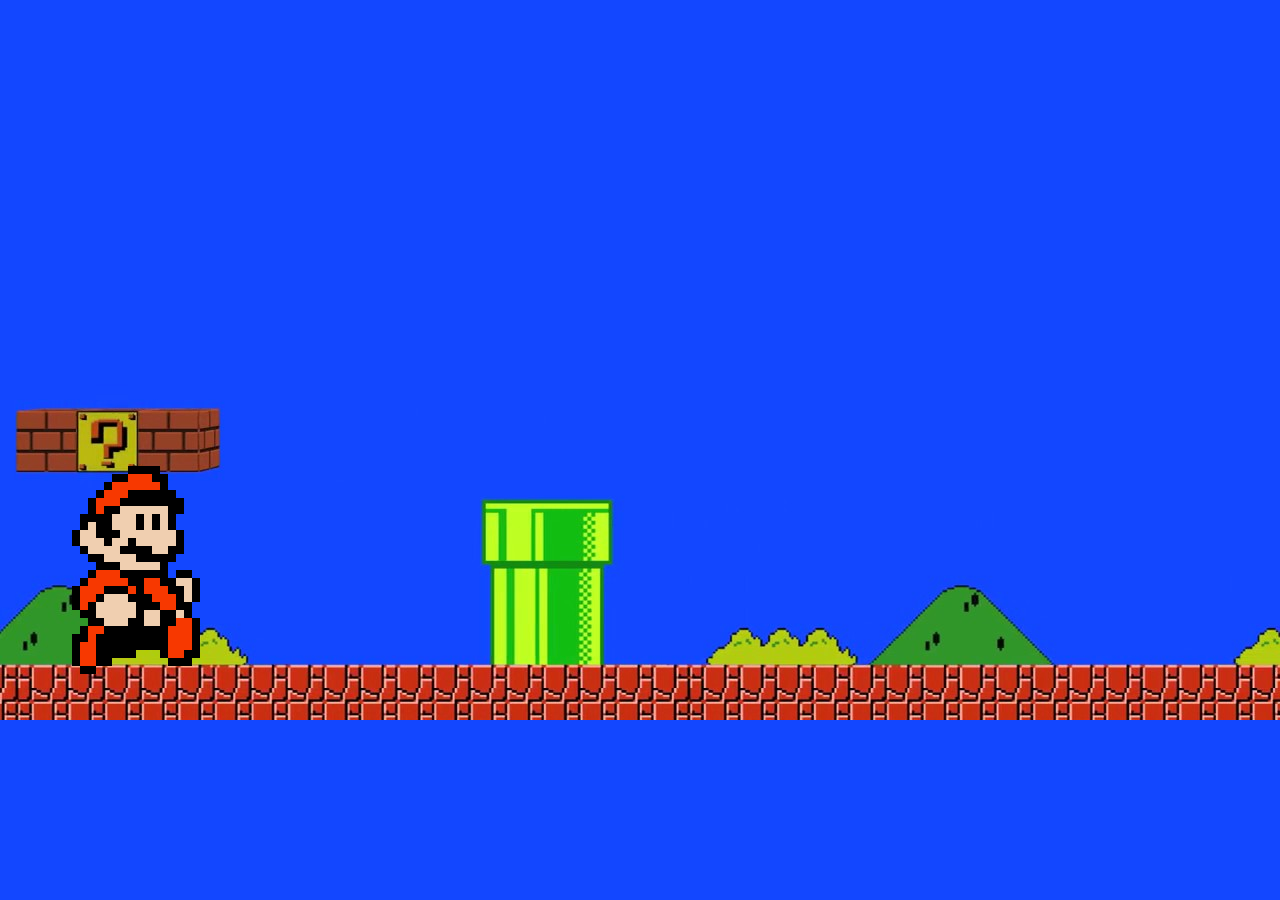
<file: ESTACAO-HACK/index.html>
<!DOCTYPE html>
<html lang="en">

<head>
    <meta charset="UTF-8">
    <meta name="viewport" content="width=device-width, initial-scale=1.0">
    <meta http-equiv="X-UA-Compatible" content="ie=edge">
    <title>Document</title>
    <link rel="stylesheet" href="css/estilo.css">

</head>

<body>
    <div>
        <img src="images/mario.png" alt="">
    </div>
</body>

</html>
</file>
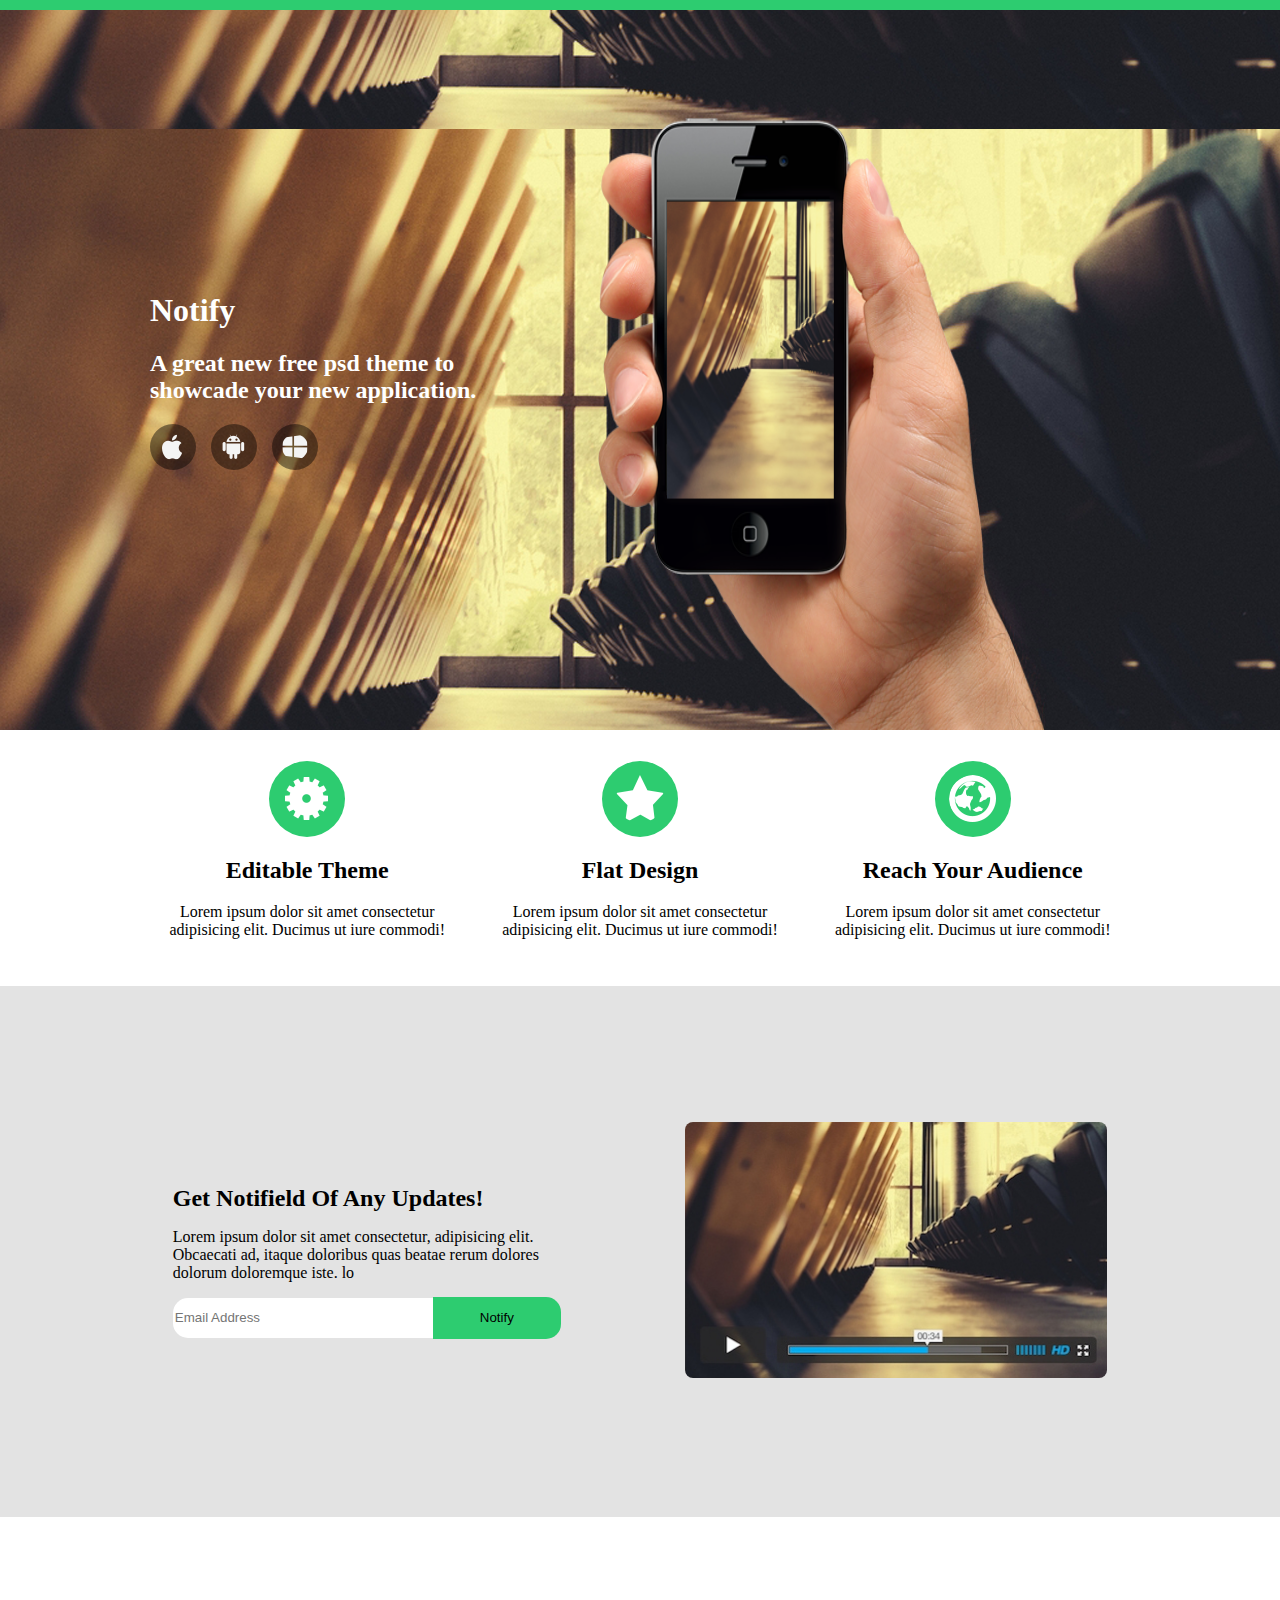
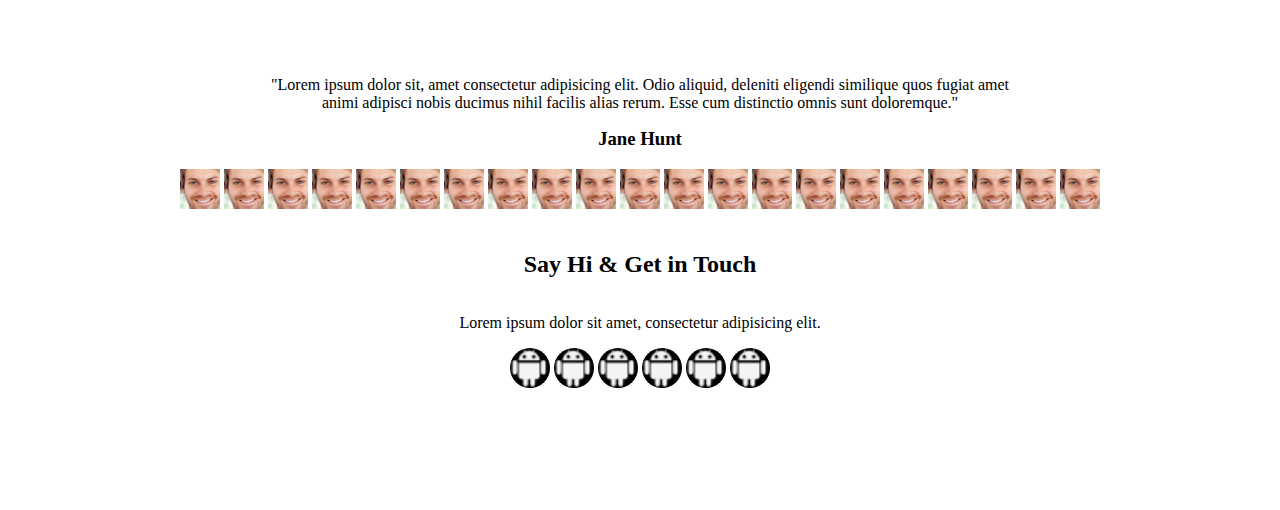
<file: ESTACAO-PSD/index.html>
<!DOCTYPE html>
<html lang="en">

<head>
    <meta charset="UTF-8">
    <meta name="viewport" content="width=device-width, initial-scale=1.0">
    <meta http-equiv="X-UA-Compatible" content="ie=edge">
    <link rel="stylesheet" href="css/estilo.css">
    <title>Document</title>
</head>

<body>
    <header></header>
    <section id="topo">
        <!-- <img src="./images/banner.png" alt=""> -->
        <div id="title">
            <div class="textTitle">
                <h1>Notify</h1>
                <h2>A great new free psd theme to showcade your new application.</h2>
            </div>

            <div class="imgTitle">

                <img src="./images/icone-ios.png" alt="">
                <img src="./images/icone-android.png" alt="">
                <img src="./images/icone-windows.png" alt="">
            </div>
        </div>
        <div class="hand">
            <img src="./images/hand.png" alt="">
        </div>
    </section>
    <section id="segundoTitle">
        <div>
            <img src="./images/icone1.png" alt="">
            <h2>Editable Theme</h2>
            <p>Lorem ipsum dolor sit amet consectetur adipisicing elit. Ducimus ut iure commodi!</p>
        </div>
        <div>
            <img src="./images/icone2.png" alt="">
            <h2>Flat Design</h2>
            <p>Lorem ipsum dolor sit amet consectetur adipisicing elit. Ducimus ut iure commodi!</p>
        </div>
        <div>
            <img src="./images/icone3.png" alt="">
            <h2>Reach Your Audience</h2>
            <p>Lorem ipsum dolor sit amet consectetur adipisicing elit. Ducimus ut iure commodi!</p>
        </div>
    </section>
    <section id="terceiroTitle">
        <div id="input">
            <h2>Get Notifield Of Any Updates!</h2>
            <p>Lorem ipsum dolor sit amet consectetur, adipisicing elit. Obcaecati ad, itaque doloribus quas beatae rerum dolores
                dolorum doloremque iste. lo</p>
            <div class="divInput">
                <input type="text" placeholder="Email Address">
                <button>Notify</button>
            </div>
        </div>
        <div>
            <img src="./images/video.jpg" alt="">
        </div>
    </section>
    <section id="quartoTitle">
        <p>"Lorem ipsum dolor sit, amet consectetur adipisicing elit. Odio aliquid, deleniti eligendi similique quos fugiat amet
            animi adipisci nobis ducimus nihil facilis alias rerum. Esse cum distinctio omnis sunt doloremque."</p>
        <h3>Jane Hunt</h3>
        <div>
            <img src="images/pessoa1.jpg" alt="pessoa">
            <img src="images/pessoa1.jpg" alt="pessoa">
            <img src="images/pessoa1.jpg" alt="pessoa">
            <img src="images/pessoa1.jpg" alt="pessoa">
            <img src="images/pessoa1.jpg" alt="pessoa">
            <img src="images/pessoa1.jpg" alt="pessoa">
            <img src="images/pessoa1.jpg" alt="pessoa">
            <img src="images/pessoa1.jpg" alt="pessoa">
            <img src="images/pessoa1.jpg" alt="pessoa">
            <img src="images/pessoa1.jpg" alt="pessoa">
            <img src="images/pessoa1.jpg" alt="pessoa">
            <img src="images/pessoa1.jpg" alt="pessoa">
            <img src="images/pessoa1.jpg" alt="pessoa">
            <img src="images/pessoa1.jpg" alt="pessoa">
            <img src="images/pessoa1.jpg" alt="pessoa">
            <img src="images/pessoa1.jpg" alt="pessoa">
            <img src="images/pessoa1.jpg" alt="pessoa">
            <img src="images/pessoa1.jpg" alt="pessoa">
            <img src="images/pessoa1.jpg" alt="pessoa">
            <img src="images/pessoa1.jpg" alt="pessoa">
            <img src="images/pessoa1.jpg" alt="pessoa">
        </div>
        <h2>Say Hi & Get in Touch</h2>
        <p>Lorem ipsum dolor sit amet, consectetur adipisicing elit.</p>
        <div>
            <img class="icone" src="images/icone-android.png" alt="">
            <img class="icone" src="images/icone-android.png" alt="">
            <img class="icone" src="images/icone-android.png" alt="">
            <img class="icone" src="images/icone-android.png" alt="">
            <img class="icone" src="images/icone-android.png" alt="">
            <img class="icone" src="images/icone-android.png" alt="">
        </div>
    </section>
    <footer></footer>
</body>

</html>
</file>
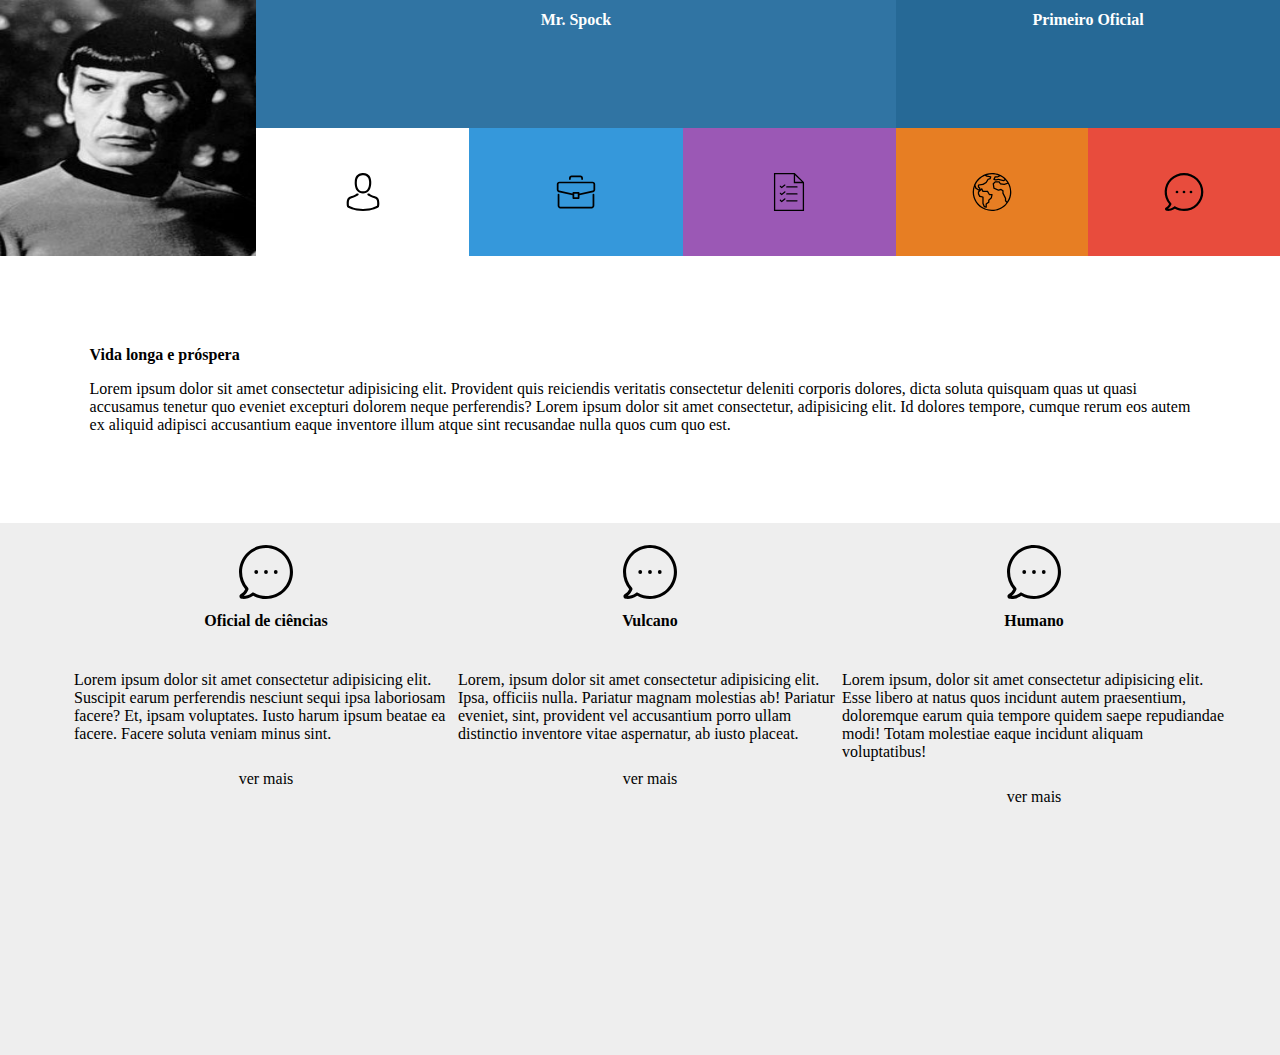
<file: page/index.html>
<!DOCTYPE html>
<html lang="pt-br">

<head>
    <meta charset="UTF-8">
    <meta name="viewport" content="width=device-width, initial-scale=1.0">
    <meta http-equiv="X-UA-Compatible" content="ie=edge">
    <title>Curriculo</title>
    <link rel="stylesheet" href="css/estilo.css">
    <link rel="shortcut icon" href="images/briefcase.ico" type="image/x-icon">
</head>

<body>
    <header>
        <div id="perfil">
            <img src="images/leonard-nimoy-as-mr-spock.jpg" alt="">
        </div>
        <div id="nome">
            <div class="nome">
                <h1 class="nomes0" id="mu">Mr. Spock</h1>
            </div>
            <div class="linkPerfil">
                <div class="img0">
                    <img src="images/pessoa.svg" alt="">
                </div>
                <div class="img1">
                    <img src="images/briefcase.svg" alt="">
                </div>
                <div class="img2">
                    <img src="images/list.svg" alt="">
                </div>
            </div>
        </div>
        <div id="nome2">
            <div class="nome2">
                <h1 class="nomes0" id="mu">Primeiro Oficial</h1>
            </div>
            <div class="linkPerfil2">
                <div class="img3">
                    <img src="images/mundo.svg" alt="">
                </div>
                <div class="img4">
                    <img src="images/chat.svg" alt="">
                </div>
            </div>
            <div></div>
    </header>
    <section id="quem">
        <div>

            <h1  class="nomes" >Vida longa e próspera</h1>
            <p class="nomes2">Lorem ipsum dolor sit amet consectetur adipisicing elit. Provident quis reiciendis veritatis consectetur deleniti
                corporis dolores, dicta soluta quisquam quas ut quasi accusamus tenetur quo eveniet excepturi dolorem neque
                perferendis? Lorem ipsum dolor sit amet consectetur, adipisicing elit. Id dolores tempore, cumque rerum eos
                autem ex aliquid adipisci accusantium eaque inventore illum atque sint recusandae nulla quos cum quo est.</p>
        </div>
    </section>

    <section id="contato">
        <div class="contato2">
            <div>
                <img src="images/chat.svg" alt="">
                <h2 class="nomes">Oficial de ciências</h2>
            </div>
            <p class="nomes2">Lorem ipsum dolor sit amet consectetur adipisicing elit. Suscipit earum perferendis nesciunt sequi ipsa laboriosam
                facere? Et, ipsam voluptates. Iusto harum ipsum beatae ea facere. Facere soluta veniam minus sint.</p>
            <div class="nomes3">ver mais</div>
        </div>
        <div class="contato2">
            <div>
                <img src="images/chat.svg" alt="">
                <h2 class="nomes">Vulcano</h2>
            </div>
            <p class="nomes2">Lorem, ipsum dolor sit amet consectetur adipisicing elit. Ipsa, officiis nulla. Pariatur magnam molestias ab!
                Pariatur eveniet, sint, provident vel accusantium porro ullam distinctio inventore vitae aspernatur, ab iusto
                placeat.
            </p>
            <div class="nomes3">ver mais</div>
        </div>
        <div class="contato2">
            <div>
                <img src="images/chat.svg" alt="">
                <h2 class="nomes">Humano</h2>
            </div>
            <p class="nomes2">Lorem ipsum, dolor sit amet consectetur adipisicing elit. Esse libero at natus quos incidunt autem praesentium,
                doloremque earum quia tempore quidem saepe repudiandae modi! Totam molestiae eaque incidunt aliquam voluptatibus!</p>
            <div class="nomes3">ver mais</div>
        </div>

    </section>

</body>

</html>
</file>
<file: ESTACAO-HACK/css/estilo.css>
body {
    background-image: url("../images/fundo.jpg");
    display: flex;
    margin-top: 450px;
    position: absolute;
    
}

body div img {
    align-items: flex-end;
    justify-content: end;
    animation: andar 6s linear infinite;
    

}

@keyframes andar{
    0%{
        margin-left: 0;
    }
    50%{
        transform: scale(-1);
        margin-left: 1000px;
    }
    75%{
        margin-left: 1000px;
    }
    100%{
        margin-left: 0px;
    }

}
</file>
<file: ESTACAO-PSD/css/estilo.css>
body {
    margin: 0;
    overflow-x: hidden;
}

header {
    width: 100vw;
    height: 10px;
    background-color: rgb(45, 204, 112);
}

#topo {
    margin: 0;
    width: 100vw;
    height: 80vh;
    background: url(../images/banner.png) 100vw 80vh;
    display: flex;
    flex-direction: row;
    justify-content: center;
}

#title {
    display: flex;
    justify-content: center;
    align-items: flex-start;
    flex-direction: column;
    width: 35%;
}

.textTitle {
    color: white;
    flex-direction: column;
    width: 85%
}

.imgTitle {
    display: flex;
    flex-direction: row;
    justify-content: space-between;
}

.imgTitle img:hover {
    background-color: rgb(45, 204, 112);
    cursor: pointer;
}

.imgTitle img {
    padding: 10px;
    border: 10px;
    background-color: rgba(0, 0, 0, 0.445);
    border-radius: 50%;
    justify-content: space-between;
    margin-right: 15px;
}

.hand {
    display: flex;
    overflow: hidden;
    margin: 0;
    justify-content: flex-start;
    align-items: flex-end;
}

.hand img {
    height: 85%;
    width: 85%;
}

#segundoTitle {
    display: flex;
    justify-content: center;
    align-items: center;
    /* width: 100%; */
    height: 20vw;
    background-color: white;
    text-align: center;
    /* padding-right: 2%;
    padding-left: 2%; */
    /* padding: 25px; */
    /* justify-content: space-around; */
}

#segundoTitle div {
    margin: 2%;
    display: flex;
    flex-direction: column;
    justify-content: center;
    align-items: center;
    justify-content: space-around;
    width: 22%;
    /* padding: 3%; */
}

#segundoTitle div h2 {
    margin-bottom: 1%;
}

#segundoTitle div img {
    padding: 5%;
    border: 30px;
    background-color: rgb(45, 204, 112);
    border-radius: 50%;
    justify-content: space-between;
}

#segundoTitle div img:hover {
    /* border: 35px;    */
    background-color: rgb(45, 204, 112);
    transform: scale(1.3);
    cursor: pointer;
}

#terceiroTitle {
    display: flex;
    justify-content: center;
    align-items: center;
    width: 35%;
    width: 100vw;
    height: 59vh;
    justify-content: center;
    background-color: rgba(227, 227, 227);
    /* padding: 5%; */
}

#terceiroTitle p{
    /* margin-left: 3%; */
    margin-right: 20%;
}

/* #terceiroTitle div{
    display: flex;
    justify-content: center;
    align-items: center;
    justify-content: space-around;
} */

#input {
    display: flex;
    justify-content: center;
    align-items: flex-start;
    flex-direction: column;
    width: 40vw;
    height: 10vw;
}

.divInput {
    margin: 0;
    /* border-radius: 10%; */
    justify-content: center;
     
}

.divInput input {
    margin: 0;
    border-radius: 15px 0px 0px 15px;
    height: 3vw;
    width: 20vw;    
    border: none;
}

.divInput button {
    border-radius: 0px 15px 15px 0px;
    height: 3.3vw;
    width: 10vw; 
    margin: -4px;
    background-color: rgb(45, 204, 112);
    border: none;

}

#input h2 {
    margin-bottom: 0;
}

#terceiroTitle div img {
    border-radius: 8px;
    width: 33vw;
    height: 20vw;
}

#quartoTitle{
    height: 63vh;
    display: flex;
    justify-content: center;
    align-items: center;
    flex-direction: column;  
    padding-top: 2%;
}

#quartoTitle p{
    margin-left: 20%;
    margin-right: 20%;
    text-align: center;
}

#quartoTitle h3{
    margin-top: 0;
}

#quartoTitle img{
    width: 40px;
    height: 40px;

}

#quartoTitle h2{
    margin-top: 3%;
}


.icone{
    width: 20px;
    height: 20px;
    border-radius: 50px;
    background-color: black;

}
</file>
<file: page/css/estilo.css>
body{
    display: flex;
    margin: 0;
    flex-direction: column;
    overflow-x: hidden;
    background-color: #eeeeee;

}
header{
    display: flex;
    width: 100vw;
    height: 20vw;
    margin: 0;
}
.nomes0{
    font-size: 100%;
    color: white;
}
.nomes{
    font-size: 100%;
}
.nomes2{
    font-size: 100%;

}
.nomes3{
    font-size: 100%;
}
.img0{
    background-color:white;
}
.img1{
    background-color:#3598db;
}
.img2{
    background-color:#9b58b5;
}
.img3{
    background-color:#e77e23;
}
.img4{
    background-color:#e84c3d;
}
#perfil{
    margin: 0;
    width: 20vw;
}
#perfil img{
    margin: 0;
    width: 20vw;
    height: 20vw;
}

#nome{
    display: flex;
    margin: 0;
    width: 50vw;
    height: 20vw;
    flex-direction: column;
    background-color: #3074a3;

}

#nome2{
    display: flex;
    margin: 0;
    width: 30vw;
    height: 20vw;
    flex-direction: column;
    background-color: #266996;

}

.nome{
    margin: 0;
    width: 50vw;
    height: 10vw;
    text-align: center;
}
.nome2{
    margin: 0;
    width: 30vw;
    height: 10vw;
    text-align: center;
}
.linkPerfil{
    display: flex;
    margin: 0;
    flex-direction: row;
}
.linkPerfil div{

    margin: 0;
    display: flex;
    width: 16.66666vw;
    height: 10vw;
    justify-content: center;
    align-items: center;
}
.linkPerfil div img{
    align-self: center;
    display: flex;
    margin: 0;
    height: 30%;
    width: 30%;
}

.linkPerfil2{
    display: flex;
    margin: 0;
    flex-direction: row;
}
.linkPerfil2 div{

    margin: 0;
    display: flex;
    width: 15vw;
    height: 10vw;
    justify-content: center;
    align-items: center;
}
.linkPerfil2 div img{
    align-self: center;
    display: flex;
    margin: 0;
    height: 30%;
    width: 30%;
}

#quem{
    width: 100vw;
    height: 35w;
    margin: 0;
    background-color: white;
}
#quem div{
    margin: 7%;
}

#contato{
    display: flex;
    width: 100vw;
    height: 40vw;
    padding: 10px;
    justify-content: center;
    align-items: flex-start;

}
.contato2{
    width: 30vw;
    height: 35vw;
    margin: 0;
}
.contato2 div{
    display: flex;
    flex-direction: column;
    align-items: center;
    padding: 3%;
}
#contato div div img{
    height: 15%;
    width: 15%;
}

@media (max-width: 400px) {
    #mu{
        font-size: 80%;
        justify-content: center;
        align-items: center;
    }
}
@media (max-width: 300px) {
    #mu{
        font-size: 70%;
        justify-content: center;
        align-items: center;
    }
}

@media (max-width: 260px) {
    #mu{
        font-size: 50%;
        justify-content: center;
        align-items: center;
    }
}

@media (max-width: 210px) {
    #mu{
        font-size: 20%;
        justify-content: center;
        align-items: center;
    }
}
</file>
